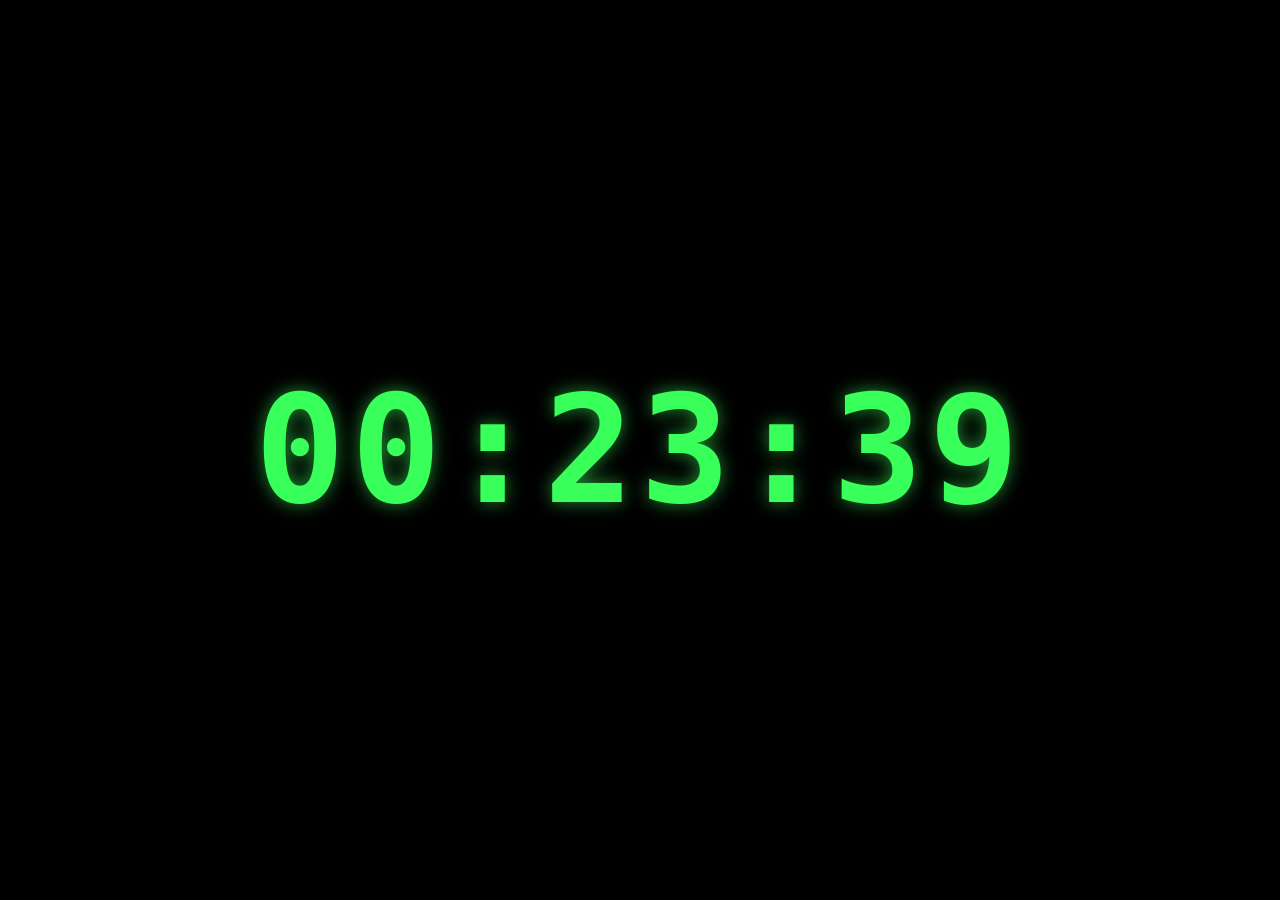
<file: public/reloj.html>
<!DOCTYPE html>
<html lang="es">
<head>
<meta charset="UTF-8">
<title>Reloj · StreamLab</title>
<style>
  html, body { margin: 0; height: 100%; background: #000; overflow: hidden; }
  #t { color: #39ff5a; font-family: ui-monospace, Consolas, monospace;
       font-size: 150px; font-weight: 700; display: grid; place-items: center; height: 100%;
       text-shadow: 0 0 18px rgba(57,255,90,.55); letter-spacing: 6px; }
</style>
</head>
<body>
<div id="t">--:--:--</div>
<script>
  function tick() {
    const d = new Date();
    const p = n => String(n).padStart(2, '0');
    document.getElementById('t').textContent =
      p(d.getHours()) + ':' + p(d.getMinutes()) + ':' + p(d.getSeconds());
  }
  tick();
  setInterval(tick, 250);
</script>
</body>
</html>
</file>
